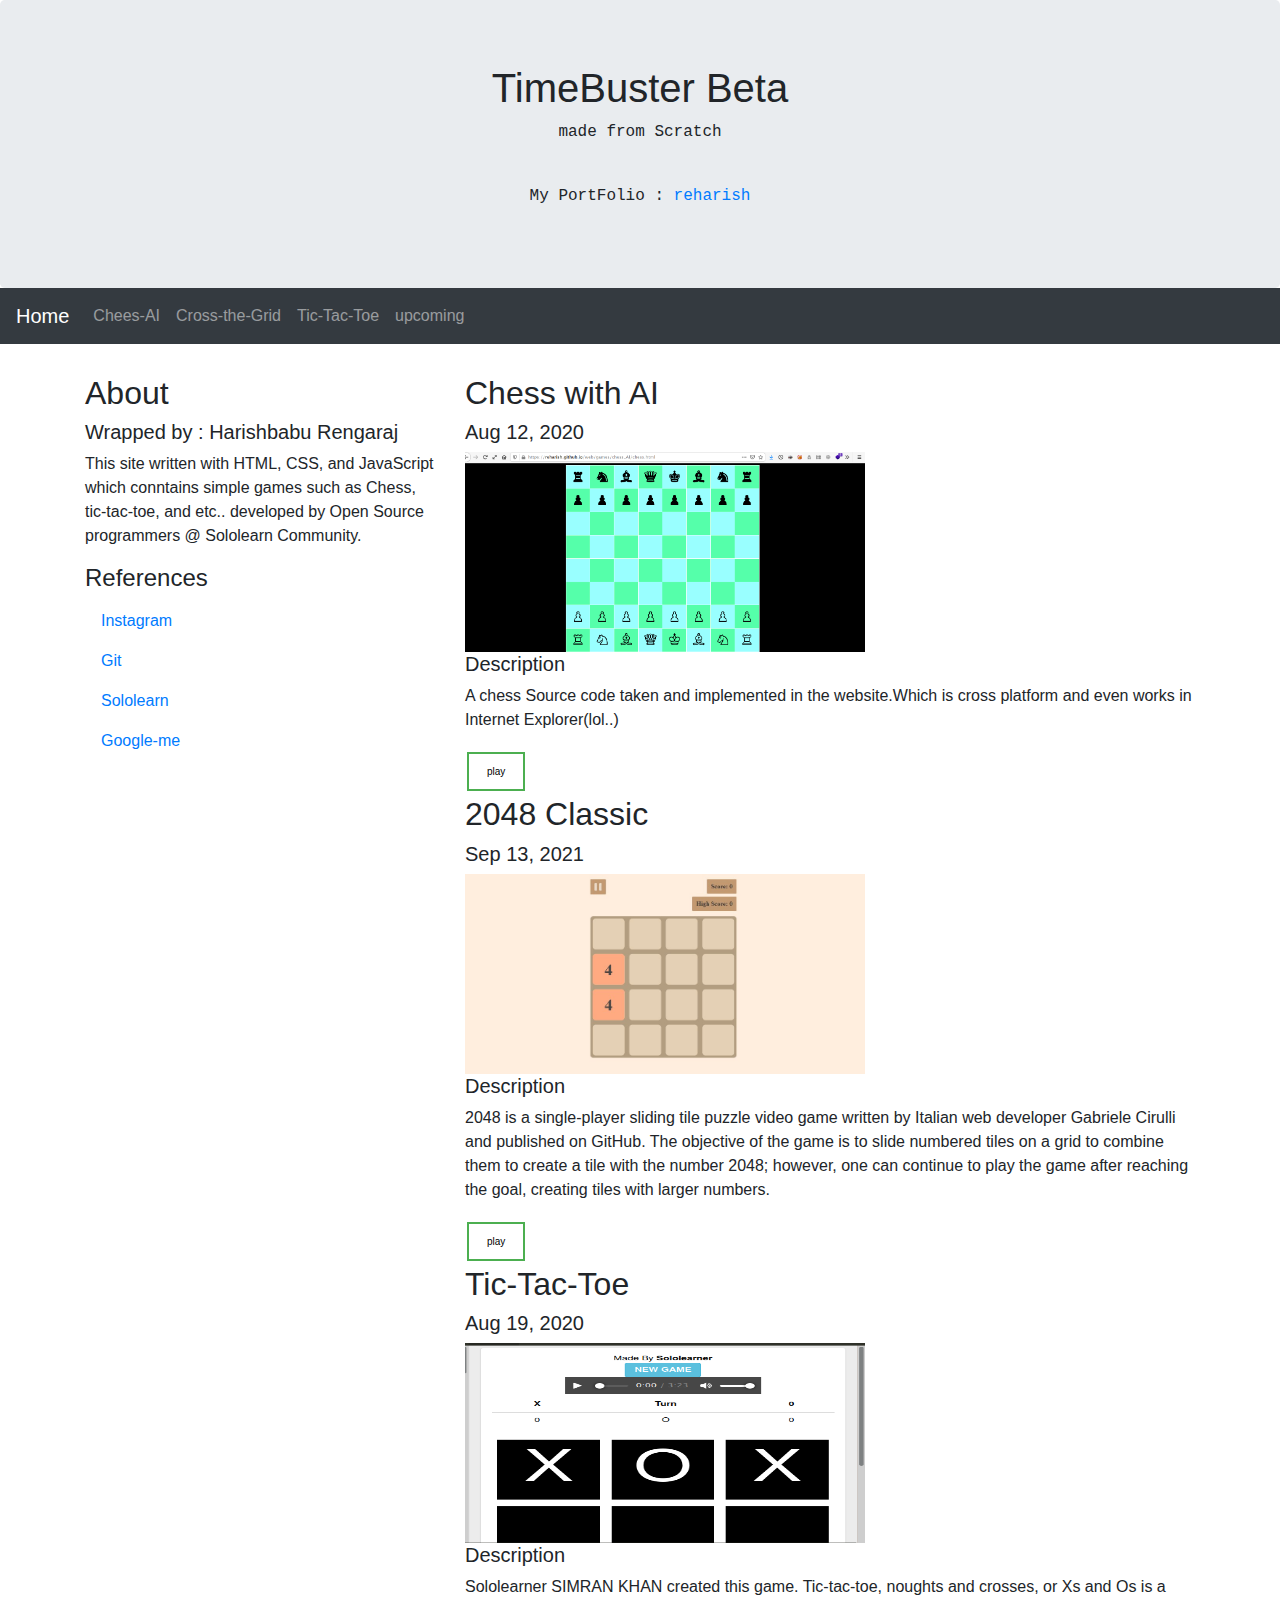
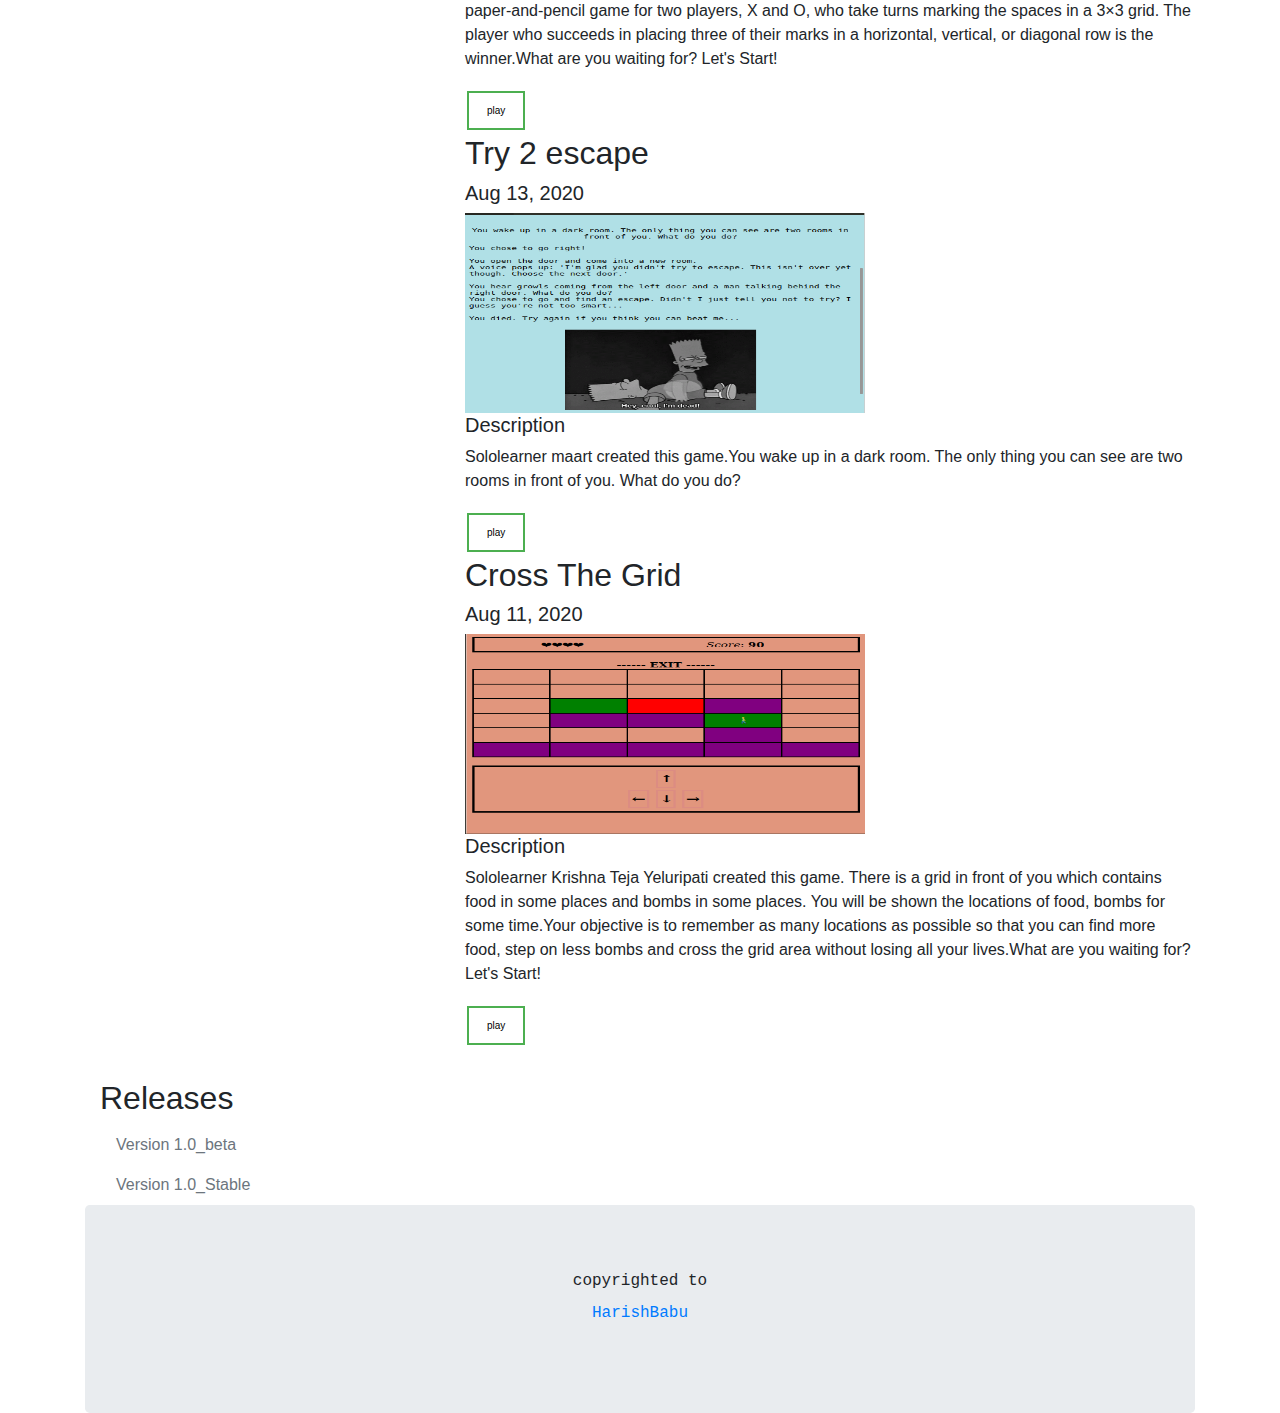
<file: index.html>
<!DOCTYPE html>
<html lang="en">
<head>
  <!-- Global site tag (gtag.js) - Google Analytics -->
<script async src="https://www.googletagmanager.com/gtag/js?id=UA-175251335-1"></script>
<script>
  window.dataLayer = window.dataLayer || [];
  function gtag(){dataLayer.push(arguments);}
  gtag('js', new Date());

  gtag('config', 'UA-175251335-1');
</script>

  <title>TimeBuster</title>
  <meta charset="utf-8">
  <!-- meta http-equiv="refresh" content="60;url=https://reharish.github.io/cv" / -->
  <meta name="viewport" content="width=device-width, initial-scale=1">
  <link rel="icon" href='timebuster.jpeg' type='image/x-icon'>
  <link rel="stylesheet" href="https://maxcdn.bootstrapcdn.com/bootstrap/4.5.2/css/bootstrap.min.css">
  <script src="https://ajax.googleapis.com/ajax/libs/jquery/3.5.1/jquery.min.js"></script>
  <script src="https://cdnjs.cloudflare.com/ajax/libs/popper.js/1.16.0/umd/popper.min.js"></script>
  <script src="https://maxcdn.bootstrapcdn.com/bootstrap/4.5.2/js/bootstrap.min.js"></script>
  
  <style>
  .fakeimg {
    height: 200px;
    background: #aaa;
  }
  .button {
  border: none;
  color: white;
  padding: 10px 18px;
  text-align: center;
  text-decoration: none;
  display: inline-block;
  font-size: 10px;
  margin: 4px 2px;
  transition-duration: 0.4s;
  cursor: pointer;
}

.button1 {
  background-color: white; 
  color: black; 
  border: 2px solid #4CAF50;
}

.button1:hover {
  background-color: #4CAF50;
  color: white;
}

.button2 {
  background-color: white; 
  color: black; 
  border: 2px solid #008CBA;
}

.button2:hover {
  background-color: #008CBA;
  color: white;
}
  </style>
</head>
<body>

<div class="jumbotron text-center" style="margin-bottom:0">
  <h1>TimeBuster Beta</h1>
  <p style="font-family:monospace">made from Scratch</p><br>
  <p style="font-family:monospace">My PortFolio : <a href="https://reharish.github.io/cv" target='_blank' >reharish</a></p> 
</div>

<nav class="navbar navbar-expand-sm bg-dark navbar-dark">
  <a class="navbar-brand" href="#">Home</a>
  <button class="navbar-toggler" type="button" data-toggle="collapse" data-target="#collapsibleNavbar">
    <span class="navbar-toggler-icon"></span>
  </button>
  <div class="collapse navbar-collapse" id="collapsibleNavbar">
    <ul class="navbar-nav">
      <li class="nav-item">
        <a class="nav-link" href="games/chess_AI/chess.html">Chees-AI</a>
      </li>
      <li class="nav-item">
        <a class="nav-link" href="games/cross_the_grid/ctg.html">Cross-the-Grid</a>
      </li>
      <li class="nav-item">
        <a class="nav-link" href="games/Tic-Tac-Toe/ttt.html">Tic-Tac-Toe</a>
      </li>
      <li class="nav-item">
 	<a class="nav-link" href="#">upcoming</a>
      </li>    
    </ul>
  </div>  
</nav>

<div class="container" style="margin-top:30px">
  <div class="row">
    <div class="col-sm-4">
      <h2>About</h2>
      <h5>Wrapped by : Harishbabu Rengaraj</h5>
     
      <p>This site written with HTML, CSS, and JavaScript which conntains simple games such as Chess, tic-tac-toe, and etc.. developed by Open Source programmers @ Sololearn Community. </p>
      
      <h4>References</h5>
      <ul class="nav nav-pills flex-column">
        <li class="nav-item">
          <a class="nav-link " target='_blank' href="https://www.instagram.com/_white_dot_/">Instagram</a>
        </li>
        <li class="nav-item">
          <a class="nav-link" target='_blank'href="https://github.com/reharish">Git</a>
        </li>
        <li class="nav-item">
          <a class="nav-link " target='_blank' href="https://www.sololearn.com/Profile/12834697/">Sololearn</a>
        </li>
        <li class="nav-item">
          <a class="nav-link" target='_blank' href="https://www.google.com/search?sxsrf=ALeKk03E7F20trWL6bVJTLAsdOLmeG9O9Q%3A1597216789244&source=hp&ei=FZgzX6DxC_raz7sP5e6foAQ&q=harishbabu+rengaraj&oq=&gs_lcp=CgZwc3ktYWIQARgAMgcIIxDqAhAnMgcIIxDqAhAnMgcIIxDqAhAnMgcIIxDqAhAnMgcIIxDqAhAnMgcIIxDqAhAnMgcIIxDqAhAnMgcIIxDqAhAnMgcIIxDqAhAnMg0ILhDHARCvARDqAhAnUABYAGDZJGgBcAB4AIABAIgBAJIBAJgBAKoBB2d3cy13aXqwAQo&sclient=psy-ab">Google-me</a>
        </li>
      </ul>
      <hr class="d-sm-none">
    </div>

    <div class="col-sm-8">
    <h2>Chess with AI</h2>
      <h5> Aug 12, 2020</h5>
      <img src="chess.png" alt="image_of_nothing" width="400" height="200">
      <h5>Description</h5>
      <p>A chess Source code taken and implemented in the website.Which is cross platform and even works in Internet Explorer(lol..)</p>
      <button class="button button1" target='_blank' onclick="location.href='games/chess_AI/chess.html'">play</button>
      <br>
      <h2>2048 Classic</h2>
      <h5> Sep 13, 2021</h5>
      <img src="2048.jpg" alt="image_of_nothing" width="400" height="200">
      <h5>Description</h5>
      <p>2048 is a single-player sliding tile puzzle video game written by Italian web developer Gabriele Cirulli and published on GitHub. The objective of the game is to slide numbered tiles on a grid to combine them to create a tile with the number 2048; however, one can continue to play the game after reaching the goal, creating tiles with larger numbers.</p>
      <button class="button button1" target='_blank' onclick="location.href='games/2048_Game/2048.html'">play</button>
      <br>
      <h2>Tic-Tac-Toe</h2>
      <h5>Aug 19, 2020</h5>
      <img src="ttt.png" alt="image_of_nothing" width="400" height="200">
      <h5>Description</h5>
      <p>Sololearner SIMRAN KHAN created this game.
      Tic-tac-toe, noughts and crosses, or Xs and Os is a paper-and-pencil game for two players, X and O, who take turns marking the spaces in a 3×3 grid. The player who succeeds in placing three of their marks in a horizontal, vertical, or diagonal row is the winner.What are you waiting for? Let's Start!</p>
      <button class="button button1" target='_blank'onclick="location.href='games/Tic-Tac-Toe/ttt.html'">play</button>
    <h2>Try 2 escape</h2>
      <h5>Aug 13, 2020</h5>
      <img src="t2e.png" alt="image_of_nothing" width="400" height="200">
      <h5>Description</h5>
      <p>Sololearner maart created this game.You wake up in a dark room. The only thing you can see are two rooms in front of you. What do you do?
</p>
      <button class="button button1" onclick="location.href='games/try_2_escape/t2e.html'">play</button>
      
      <h2>Cross The Grid</h2>
      <h5>Aug 11, 2020</h5>
      <img src="ctg.png" alt="image_of_nothing" width="400" height="200">
      <h5>Description</h5>
      <p>Sololearner Krishna Teja Yeluripati created this game.
      There is a grid in front of you which contains food in some places and bombs in some places. You will be shown the locations of food, bombs for some time.Your objective is to remember as many locations as possible so that you can find more food, step on less bombs and cross the grid area without losing all your lives.What are you waiting for? Let's Start!</p>
      <button class="button button1" target='_blank' onclick="location.href='games/cross_the_grid/ctg.html'">play</button>
      
      
    </div>
  </div>
</div>
 <div class="container" style="margin-top:30px">
  <div class="column">
    <div class="col-sm-12">
      <h2>Releases</h2>
      
      <ul class="nav nav-pills flex-column">
        <li class="nav-item">
          <a class="nav-link disabled" href="https://github.com/reharish/web/releases/download/V1.0_beta/timebuster.apk">Version 1.0_beta</a>
        </li>
        <li class="nav-item">
          <a class="nav-link disabled" href="#">Version 1.0_Stable</a>
        </li>
       
      </ul>
      <hr class="d-sm-none">
    </div>
<div class="jumbotron text-center" style="margin-bottom:0">
 <p style="font-family:monospace">copyrighted to <a class="nav-link active" href="https://github.com/reharish">HarishBabu</a></p>
</div>
   
</body>
</html>
</file>
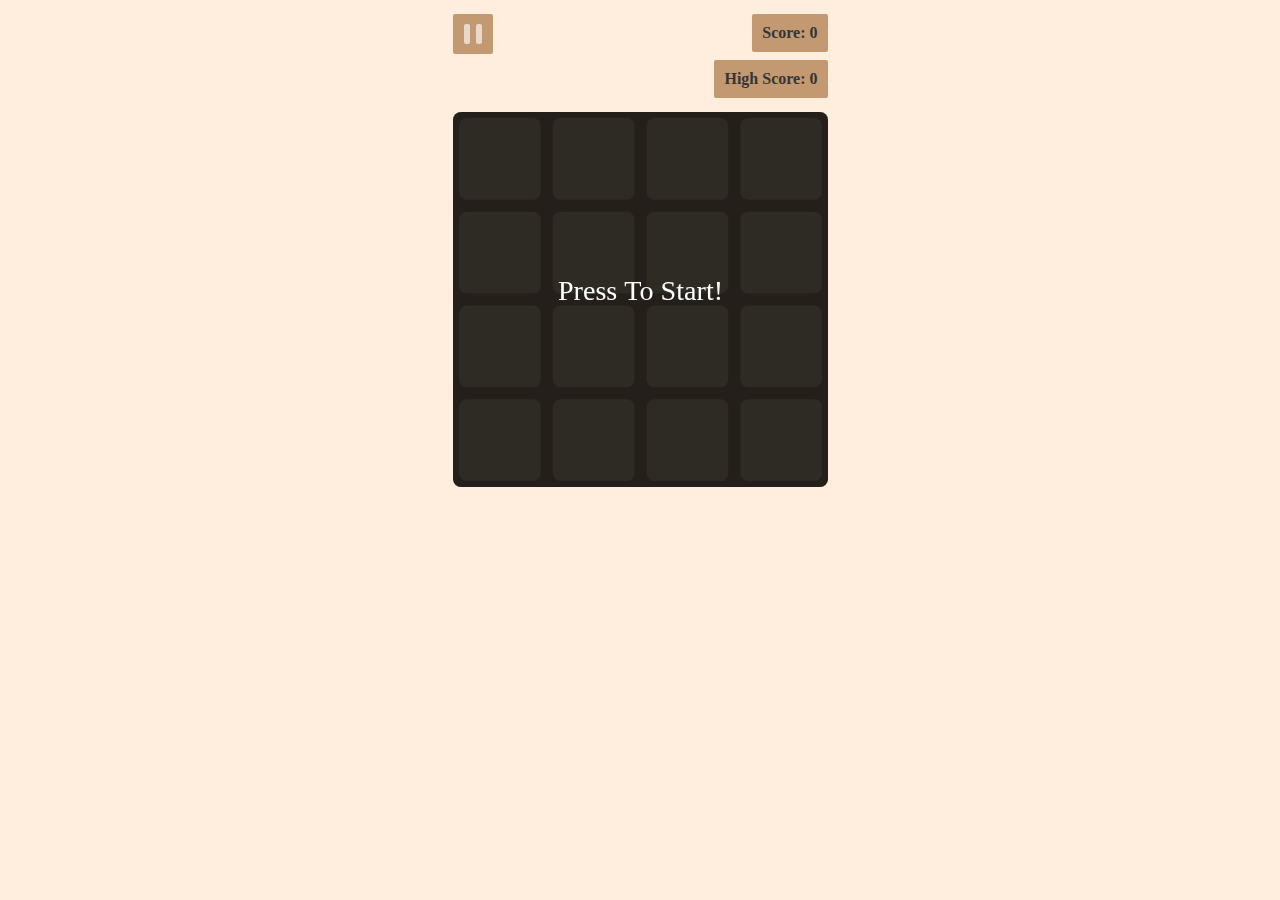
<file: games/2048_Game/2048.html>
<!-- Created by zak00aria -->

<!DOCTYPE html>
<html lang="en">
<head>
  <meta charset="UTF-8">
  <meta name="viewport" content="width=device-width, initial-scale=1.0">
  <link rel="stylesheet" href="2048.css">
  <script src="2048.js"></script>
  <title>2048 game</title>
</head>
<body>
  <nav id="menu">
    <div class="container">
      <div id="controls">
        <div id="pause_btn"></div>
      </div>
      <div id="scores">
        <h4 id="score">Score: <span id="score_v">0</span></h4>
        <h4 id="h-score">High Score: <span id="hscore_v">0</span></h4>
      </div>
    </div>
  </nav>
  <main>
    <div class="container">
      <div id="game"></div>
    </div>
  </main>
</body>
</html>
</file>
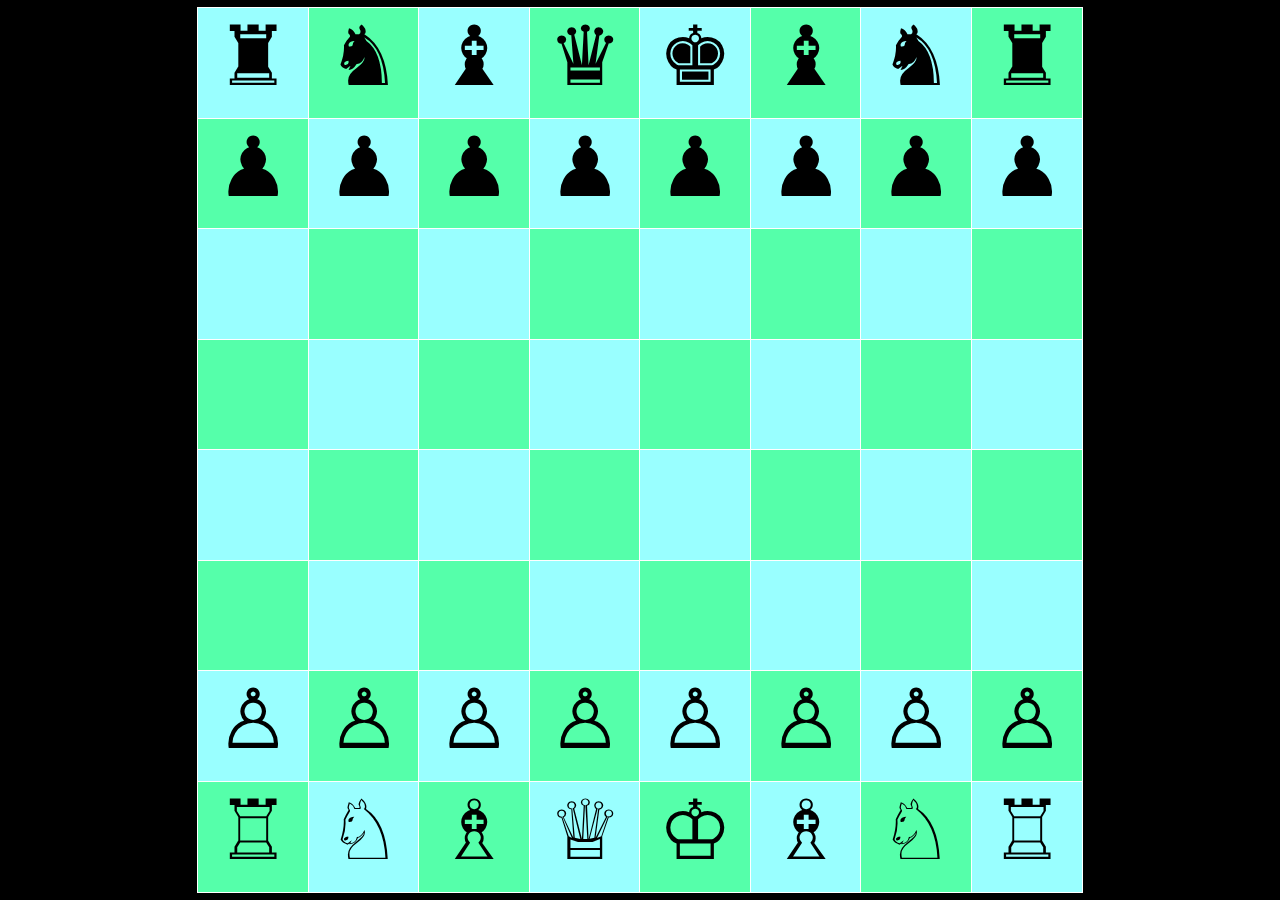
<file: games/chess_AI/chess.html>
<!DOCTYPE html>
<html>
<head>
       <title>Chess Engine</title>
    <meta name="viewport" content="width=device-width, initial-scale=1">
    <meta charset="UTF-8">
    <link href="styl.css" rel="stylesheet">
 <script src="al.js"></script>
</head>
<body>
    <div id="container"></div>
</body>
</html>
</file>
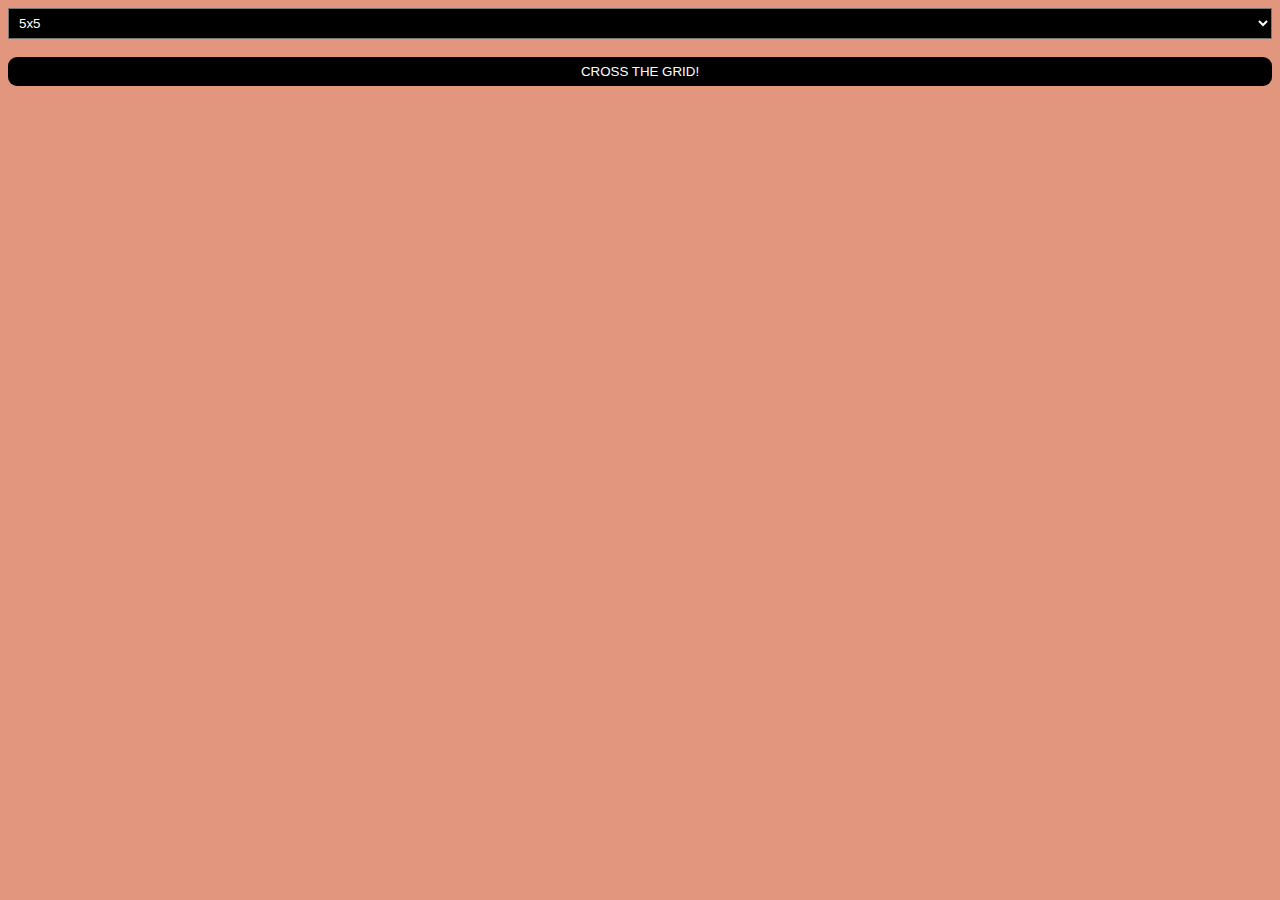
<file: games/cross_the_grid/ctg.html>
<!DOCTYPE html>
<html>
    <head><title>Cross the Grid!</title>
      <link href="ctgstyle.css" rel="stylesheet">
 <script src="ctgscript.js"></script></head>
    <body>
        <select id="mygrid">
            <option value="5">5x5</option>
            <option value="6">6x6</option>
            <option value="7">7x7</option>
            <option value="8">8x8</option
value="9">9*9</option>         
        </select>
        <div id="status">
            <div id="lives"></div>
            <div id="score"></div>
        </div>
        <br><table id="grid">
            
        </table><br>
        <button id="startGame" onclick="newGame()">CROSS THE GRID!</button>
        <div id="controls">
            <button id="up" onclick="up()"><b>&uarr;</b></button>
            <br>
            <button id="left" onclick="left()"><b>&larr;</b></button>
            <button id="down" onclick="down()"><b>&darr;</b></button>
            <button id="right" onclick="right()"><b>&rarr;</b></button>
        </div>
    </body>
</html>
</file>
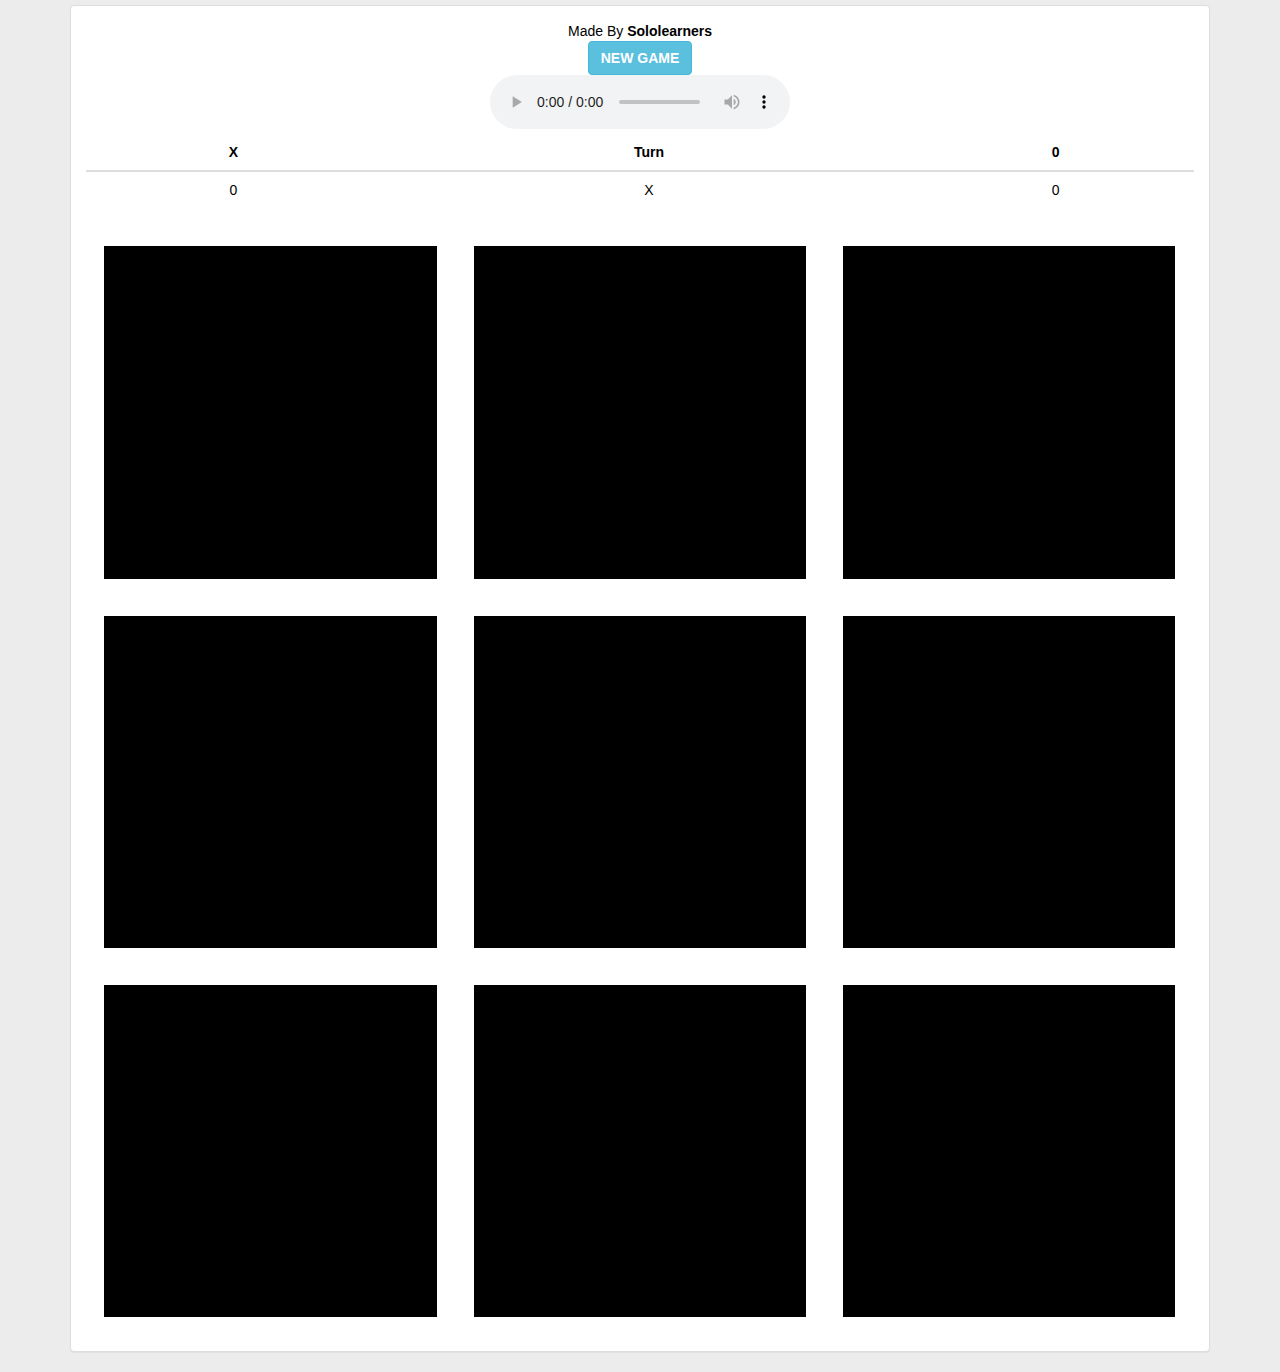
<file: games/Tic-Tac-Toe/ttt.html>
<!DOCTYPE HTML>
<html lang="en">
<head>
 <title>TIC TAC TOE</title>
 <meta charset="utf-8">
 <meta name="viewport" content="width=device-width,initial-scale=1">
 <link rel="stylesheet" href="https://maxcdn.bootstrapcdn.com/bootstrap/3.3.7/css/bootstrap.min.css">
 <script src="https://ajax.googleapis.com/ajax/libs/jquery/3.2.1/jquery.min.js"></script>
 <script src="https://maxcdn.bootstrapcdn.com/bootstrap/3.3.7/js/bootstrap.min.js"></script>
 </head>
<body> <div class="container">
 <div class="panel panel-default" style="margin-top: 5px">
 <div class="panel-body">Made By <b>Sololearners</b> <div>
 </div> <div>
 <button id="newGame" class="btn btn-info" onclick="startNewGame(),myVib();"><b>NEW GAME</b></button>
 </div> <audio loop onplay="document.body.classList.add('play-animation')" onpause="document.body.classList.remove('play-animation')" src="https://greggman.github.io/doodles/sounds/DOCTOR VOX - Level Up.mp3" controls type="audio/mpeg" controlsList="nodownload"></audio>
 <table class="table">
 <thead>
 <tr>
 <th>X</th>
 <th>Turn</th>
 <th>0</th>
 </tr>
 </thead>
 <tbody>
 <tr>
 <td><span id="xScore">0</span></td>
 <td id="header">X</td>
 <td><span id="oScore">0</span></td>

 </tr>
 </tbody>
 </table> <div class="square">
 <div class="content" onclick="move(this)"></div>
 </div> <div class="square">
 <div class="content" onclick="move(this)"></div>
 </div> <div class="square">
 <div class="content" onclick="move(this)"></div>
 </div> <div class="square">
 <div class="content" onclick="move(this)"></div>
 </div> <div class="square">
 <div class="content" onclick="move(this)"></div>
 </div> <div class="square">
 <div class="content" onclick="move(this)"></div>
 </div> <div class="square">
 <div class="content" onclick="move(this)"></div>
 </div> <div class="square">
 <div class="content" onclick="move(this)"></div>
 </div> <div class="square">
 <div class="content" onclick="move(this)"></div>
 </div> </div>
 <script >
 
 var turn="X"; var next="O"; var isOver=false;
  var header=document.getElementById("header");var xScore=document.getElementById("xScore");
 var oScore=document.getElementById("oScore");var elements = document.getElementsByClassName("content");
  </script>
 
 <script>
     function move(e) {sound(); myVib();
     
 if (e.innerHTML === "") { e.innerHTML = turn;
 turn = next; next = e.innerHTML;header.innerHTML = turn;
 var result = null;if (!isOver) { result = decision();
 switch(result){ case "draw": isOver = true;
 document.getElementById("newGame").style.visibility = "visible"; alert("Draw");
 break;
 case "X":
 xScore.innerHTML++;
 isOver = true;
 document.getElementById("newGame").style.visibility = "visible";
 break;
 case "O":
 oScore.innerHTML++;
 isOver = true;
 document.getElementById("newGame").style.visibility = "visible";
 break;
 }
 
 }
 }

 }
 function decision() {for (var i = 0; i < 9; i+=3) {
 if(elements[i].innerHTML!==""&&elements[i].innerHTML==elements[i+1].innerHTML&&elements[i].innerHTML==elements[i+2].innerHTML){
 colorBackground(elements[i]); colorBackground(elements[i+1]);
 colorBackground(elements[i+2]);
 return elements[i].innerHTML;
 }

 }
 for (var i = 0; i < 3; i++) {
 if(elements[i].innerHTML!==""&&elements[i].innerHTML==elements[i+3].innerHTML&&elements[i].innerHTML==elements[i+6].innerHTML){
 colorBackground(elements[i]); colorBackground(elements[i+3]);
 colorBackground(elements[i+6]);
 return elements[i].innerHTML;
 }
 }
 var b0=elements[0].innerHTML;var b2=elements[2].innerHTML;
 var b4=elements[4].innerHTML;var b6=elements[6].innerHTML;
 var b8=elements[8].innerHTML; if(b0!==""&&b0==b4&&b4==b8){
 colorBackground(elements[0]);
 colorBackground(elements[4]);
 colorBackground(elements[8]);
 return b0;
 }else if(b2!==""&&b2==b4&&b4==b6){
 colorBackground(elements[2]);
 colorBackground(elements[4]);
 colorBackground(elements[6]);
 return b2;
 }
 var filled=0; for (var i = 0; i < elements.length; i++) {
 if(elements[i].innerHTML=="X" || elements[i].innerHTML=="O"){
 filled++; }
 if(filled==9){ return "draw";
 }
 }
 return false;
}



 
 function colorBackground(el) {
 sound();el.style.backgroundColor = "#00ff00";
 }
 
 function startNewGame() {
 for (var i = 0; i < elements.length; i++) {
 elements[i].innerHTML = "";
 elements[i].style.backgroundColor = "black";
 }
 turn = "X"; next = "O";
 header.innerHTML = turn;isOver = false;
 document.getElementById("newGame").style.visibility = "hidden";
 
 }
 
 function sound(){var click = new Audio("http://soundbible.com/grab.php?id=1705&type=mp3");
 var context = new AudioContext();
 var o = context.createOscillator();
 var g = context.createGain();
 o.type = "square"; o.connect(g) ;
 g.connect(context.destination) ;  o.start();
 o.stop(0.1);
 
 }
 
 function myVib(){ navigator.vibrate(100);
}
    function vibrato(s){ navigator.vibrate(s) ;
          }
 
 </script>
 
 <style>
     .square {
 float:left;
 position: relative;
 width:30%;
 padding-bottom:30%;
 margin:1.66%;
 background-color:black;
}

.content {
 position:absolute;
 height:100%;
 width:100%;
 font-size:19.0vw;
 color: white;

}

body {
 color:#000;
 text-align:center;
 background:#ECECEC;
}

th, td {
 text-align:center;

}
     
 </style>
</body>
</html>
</file>
<file: games/2048_Game/2048.css>
@import url('https://fonts.googleapis.com/css2?family=Open+Sans:wght@800&display=swap');
body {
    margin:0;
    background:#ffeedd;
    min-height:100vh;
    overflow:hidden;
}
.container{
  position:relative;
  width:calc(100% - 40px);
  max-width:375px;
  margin:0 auto;
}
nav{
  padding:10px 0;
}
nav>.container{
  display:flex;
  flex-direction:row;
  justify-content:center;
  align-items:stretch;
}
nav>.container>*{
  flex-grow:1;
  flex-shrink:1;
  max-width:50%;
}
#controls,#scores{
  display:flex;
  flex-direction:column;
  justify-content:space-between;
  align-items:start;
}
#pause_btn{
  position:relative;
  width:40px;
  height:40px;
  margin:4px 0;
  border-radius:2px;
  background:hsl(30,40%,60%);
}
#pause_btn::before,#pause_btn::after{
  content:'';
  position:absolute;
  width:6px;
  height:20px;
  border-radius:2px;
  background:hsl(30,40%,85%);
  left:calc(50% - 6px);top:50%;
  transform:translate(-50%,-50%);
}
#pause_btn::after{
  left:calc(50% + 6px);
}

#score,#h-score{
  display:inline-block;
  color:#353535;
  margin:4px 0 4px auto;
  padding:10px 10px;
  border-radius:2px;
  background:hsl(30,40%,60%);
}
#game{
  position:relative;
  width:100%;
}
#game>canvas{
  position:absolute;
  top:0;left:0;
    width:calc(100% - 0px);
    background-color:rgba(0,0,0,0);
    display:block;
}
</file>
<file: games/chess_AI/styl.css>
body {
    font-family:chess;
    margin: 0;
    background-color:#000;
}

.square {
    background:#afa;
    display:inline-block;
    border:1px solid #fff;
    text-align:center;
    position: absolute;
    cursor: pointer;
}
</file>
<file: games/cross_the_grid/ctgstyle.css>
body {
    color : black;
    background-color : rgb(225, 150, 125);
}

#mygrid {
    width : 100%;
    padding : 6px;
    color : white;
    background-color : black;
}

#status {
    padding : 5px;
    display : none;
    border : 3px solid black;
}

#lives, #score {
    width : 45%;
    text-align : center;
    display : inline-block;
}

table, td {
    border : 2px solid black;
}

table {
    width : 100%;
    table-layout : fixed;
    border-collapse : collapse;
}

td {
    height : 30px;
    text-align : center;
    vertical-align : middle;
}

#startGame {
    width : 100%;
    padding : 7px;
    color : white;
    border : none;
    border-radius : 9px;
    background-color : black;
}

#controls {
    padding : 5px;
    display : none;
    text-align : center;
    border : 3px solid black;
}

#up, #down {
    width : 27px;
}

#up, #down, #left, #right {
    margin : 2px;
    padding : 2px;
    color : black;
    font-size : 23px;
    border : 3px solid rgb(220, 140, 130);
    background-color : rgb(225, 150, 125);
}

button:focus, button:active {
    outline : none;
}
</file>
